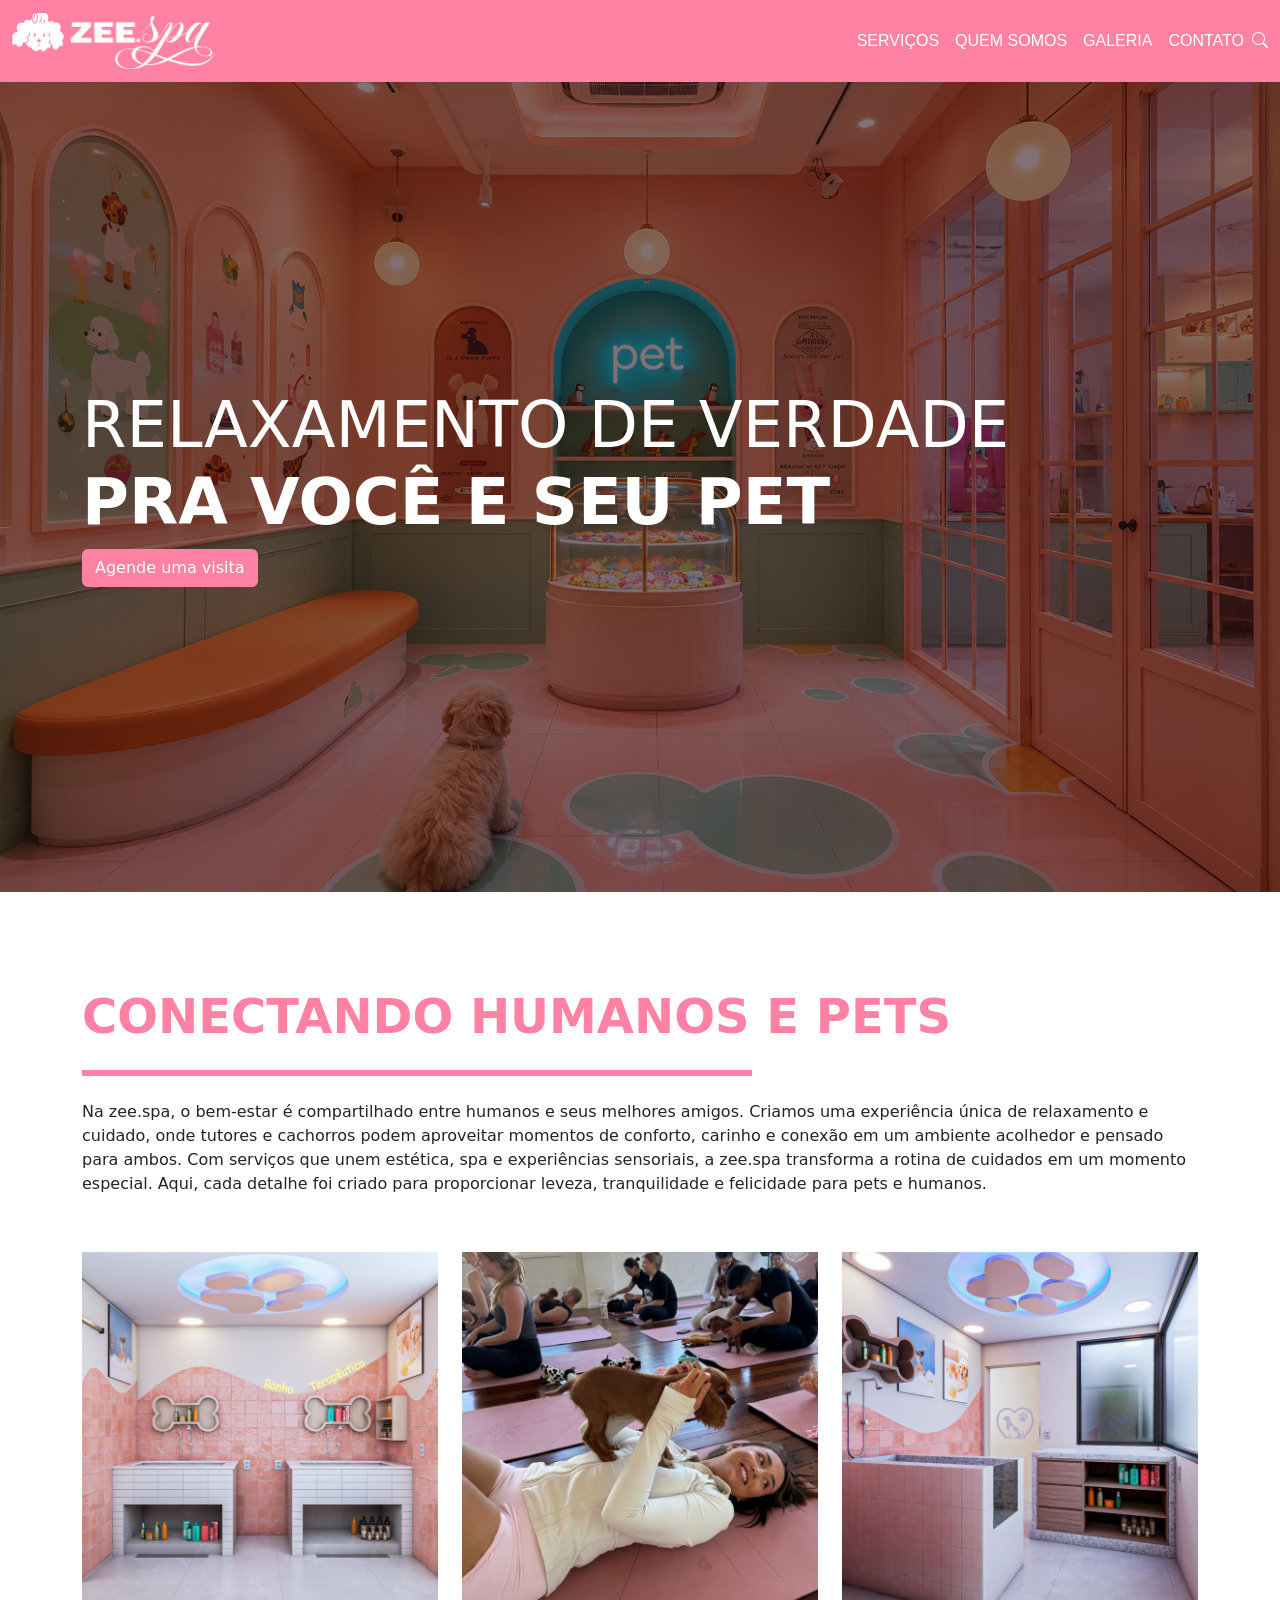
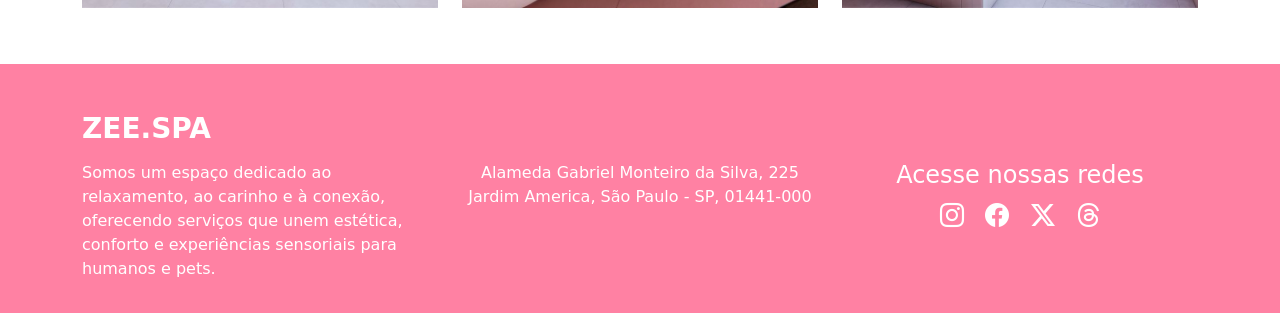
<file: aula assíncrona 11.03 e 16.03/index.html>
<!DOCTYPE html>
<html lang="pt-br">
<head>
    <meta charset="UTF-8">
    <meta name="viewport" content="width=device-width, initial-scale=1.0">
    <title>Zee.spa</title>

    <link href="https://cdn.jsdelivr.net/npm/bootstrap@5.3.8/dist/css/bootstrap.min.css" rel="stylesheet" integrity="sha384-sRIl4kxILFvY47J16cr9ZwB07vP4J8+LH7qKQnuqkuIAvNWLzeN8tE5YBujZqJLB" crossorigin="anonymous">

    <link rel="stylesheet" href="https://cdn.jsdelivr.net/npm/bootstrap-icons@1.13.1/font/bootstrap-icons.min.css"> 

    <link rel="stylesheet" href="css/style.css">
</head>
<body>
    

<!--menu inici0-->

<nav class="navbar navbar-expand-lg bg-pink">
  <div class="container-fluid">
    <a class="navbar-brand" href="#">
      <img src="img/zee.spa.png" class="w-25" alt=""></a>
    <button class="navbar-toggler" type="button" data-bs-toggle="collapse" data-bs-target="#navbarSupportedContent" aria-controls="navbarSupportedContent" aria-expanded="false" aria-label="Toggle navigation">
      <span class="navbar-toggler-icon"></span>
    </button>
    <div class="collapse navbar-collapse" id="navbarSupportedContent">
      <ul class="navbar-nav ms-auto mb-2 mb-lg-0">
        <li class="nav-item">
          <a class="nav-link" href="#">SERVIÇOS</a>
        </li>
        <li class="nav-item">
          <a class="nav-link" href="paginas/quemsomos.html">QUEM SOMOS</a>
        </li>
         <li class="nav-item">
          <a class="nav-link" href="#">GALERIA</a>
        </li>
         <li class="nav-item">
          <a class="nav-link" href="#">CONTATO</a>
        </li>
      </ul>
      <form class="d-flex" 
        <button class="btn" type="submit">
        <i class="bi bi-search text-white"></i>
        </button>
      </form>
    </div>
  </div>
</nav>

<!--menu fim-->

<main>

<!--sessão 1 inicio-->
<section id="sec1">
    <div class="bg-pink-2">
        <div class="container">
            <h1 class="text-white text-uppercase display-3">
                Relaxamento de verdade <br>
                <span class="text-white fw-bold">pra você e seu pet</span>
            </h1>
            <button class="btn btn-pink">
                Agende uma visita
            </button>

        </div>
    </div>
</section>
<!--sessão 1 fim-->

<!--sessão 2 inicio-->
<section class="container py-5">
<div class="my-5">
<h2 class="fw-bold display-5">
  CONECTANDO HUMANOS E PETS
</h2>
<hr class="my-4">
  Na zee.spa, o bem-estar é compartilhado entre humanos e seus melhores amigos. Criamos uma experiência única de relaxamento e cuidado, onde tutores e cachorros podem aproveitar momentos de conforto, carinho e conexão em um ambiente acolhedor e pensado para ambos.
Com serviços que unem estética, spa e experiências sensoriais, a zee.spa transforma a rotina de cuidados em um momento especial. Aqui, cada detalhe foi criado para proporcionar leveza, tranquilidade e felicidade para pets e humanos.
</p>
</div>

<div class="row">
  <div class="col-12 col-md-6 col-lg-4">
    <figure class="my-2">
      <img src="img/banho.jpg" class="img-fluid">
      
    </figure>
  </div>
  <div class="col-12 col-md-6 col-lg-4">
    <figure class="my-2">
      <img src="img/Puppy yoga Bondi.jpg" class="img-fluid">
      
    </figure>
  </div>
  <div class="col-12 col-md-6 col-lg-4">
    <figure class="my-2">
      <img src="img/tosa.jpg" class="img-fluid">
      
    </figure>
  </div>
</div>
</section>
<!--sessão 2 fim-->

</main>


<footer class="bg-pink">
  <div class="container">
    <div class="pt-5 pb-2 text-md-start text-center">
      <h3>
        ZEE.SPA
      </h3>
    </div>

    <div class="row">
      <div class="col-12 col-md-6 col-lg-4">
        <p class="pb-3 text-md-start text-center">
          Somos um espaço dedicado ao relaxamento, ao carinho e à conexão, oferecendo serviços que unem estética, conforto e experiências sensoriais para humanos e pets.
        </p>
      </div>

      <div class="col-12 col-md-6 col-lg-4">
        <address class="text-center">
          Alameda Gabriel Monteiro da Silva, 225 <br>
           Jardim America, São Paulo - SP, 01441-000
        </address>
      </div>

       <div class="text-center col-12 col-md-6 col-lg-4">
        <h4>
          Acesse nossas redes
        </h4>
        <p class="text-center">
          <i class="bi bi-instagram mx-2 fs-4"></i>
          <i class="bi bi-facebook mx-2 fs-4"></i>
          <i class="bi bi-twitter-x mx-2 fs-4"></i>
          <i class="bi bi-threads mx-2 fs-4"></i>
        </p>
       </div>

    </div>
  </div>

</footer>

<script src="https://cdn.jsdelivr.net/npm/bootstrap@5.3.8/dist/js/bootstrap.bundle.min.js" integrity="sha384-FKyoEForCGlyvwx9Hj09JcYn3nv7wiPVlz7YYwJrWVcXK/BmnVDxM+D2scQbITxI" crossorigin="anonymous"></script>

</body>
</html>
</file>
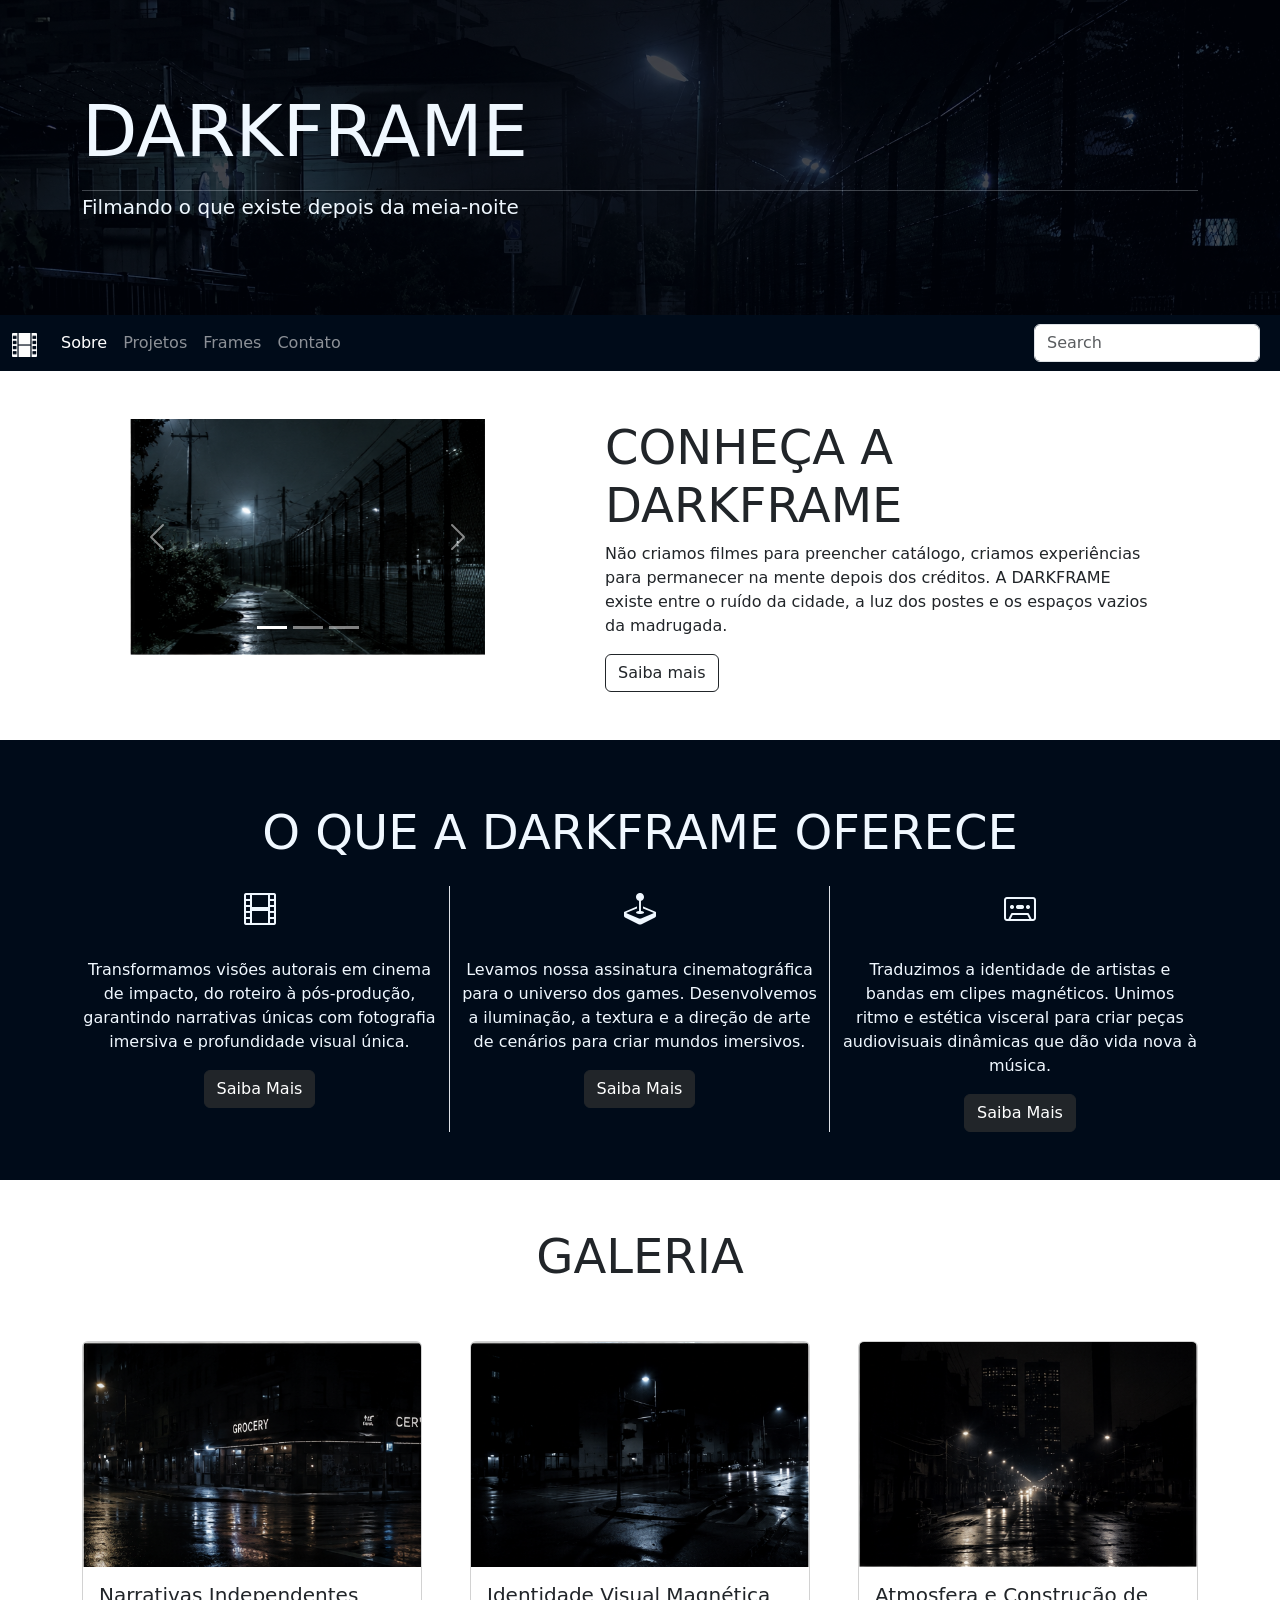
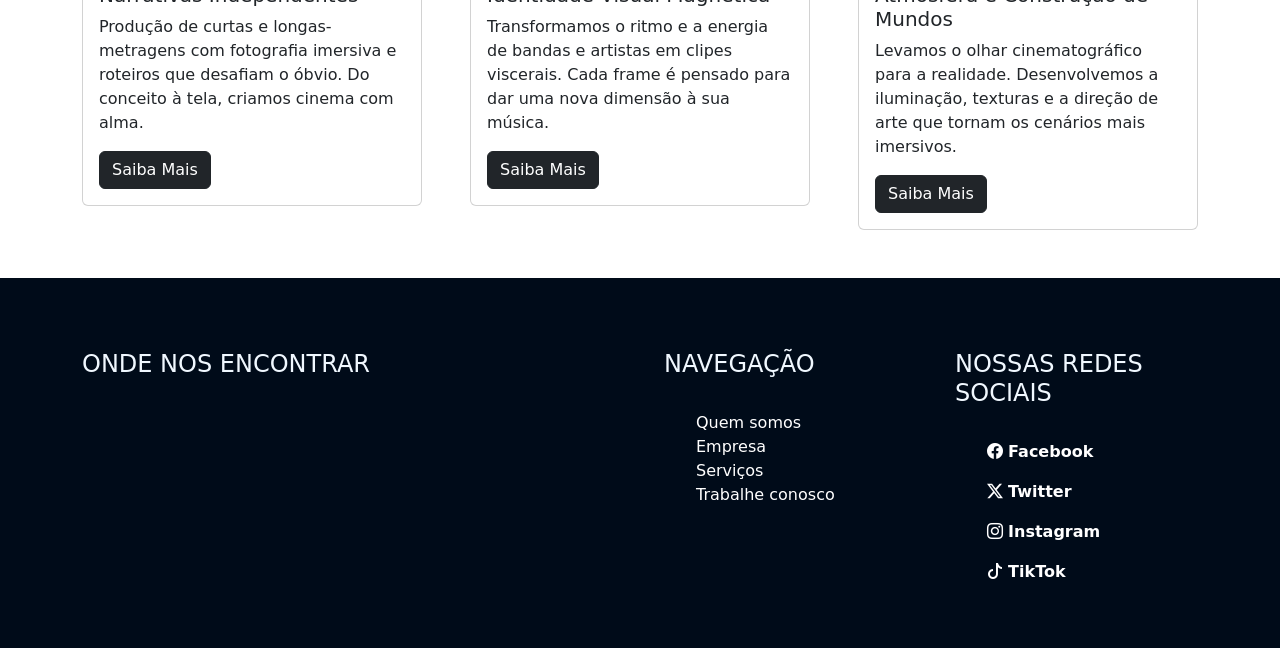
<file: aula assíncrona 18.03, 23.03 e 25.03/index.html>
<!DOCTYPE html>
<html lang="pt-br">

<head>
  <meta charset="UTF-8">
  <meta name="viewport" content="width=device-width, initial-scale=1.0">
  <title>Darkframe</title>

  <link href="https://cdn.jsdelivr.net/npm/bootstrap@5.3.8/dist/css/bootstrap.min.css" rel="stylesheet"
    integrity="sha384-sRIl4kxILFvY47J16cr9ZwB07vP4J8+LH7qKQnuqkuIAvNWLzeN8tE5YBujZqJLB" crossorigin="anonymous">

  <link rel="stylesheet" href="https://cdn.jsdelivr.net/npm/bootstrap-icons@1.13.1/font/bootstrap-icons.min.css">

  <link rel="stylesheet" href="css/style.css">

</head>

<body>

  <!-- header-->
  <header class="header-top">
    <div class="header-top2">
      <div class="container">
        <h1 class="display-2">
          DARKFRAME
        </h1>
        <hr class="mb-1">
        <h5>
          Filmando o que existe depois da meia-noite
        </h5>
      </div>
    </div>
  </header>
  <!--header fim-->

  <!--menu-->
  <nav class="navbar navbar-expand-lg navbar-dark bg-purple">
    <div class="container-fluid">
      <a class="navbar-brand" href="#"><img src="img/logo.png" alt="Bootstrap" width="25" height="24"></a>
      <button class="navbar-toggler" type="button" data-bs-toggle="collapse" data-bs-target="#navbarSupportedContent"
        aria-controls="navbarSupportedContent" aria-expanded="false" aria-label="Toggle navigation">
        <span class="navbar-toggler-icon"></span>
      </button>
      <div class="collapse navbar-collapse" id="navbarSupportedContent">
        <ul class="navbar-nav me-auto mb-2 mb-lg-0">
          <li class="nav-item">
            <a class="nav-link active" aria-current="page" href="#">Sobre</a>
          </li>
          <li class="nav-item">
            <a class="nav-link" href="#">Projetos</a>
          </li>
          <li class="nav-item">
            <a class="nav-link" href="#">Frames</a>
          </li>
          <li class="nav-item">
            <a class="nav-link" href="#">Contato</a>
          </li>
        </ul>
        <form class="d-flex" role="search">
          <input class="form-control me-2" type="search" placeholder="Search" aria-label="Search" />
        </form>
      </div>
    </div>
  </nav>
  <!--fim menu-->


  <!--sec 1-->
  <main>
    <section class="container">
      <div class="row">
        <div class="col-12 col-lg-5">
          <div class="m-5 m-md-3 m-lg-5">
            <div id="carouselExampleIndicators" class="carousel slide">
              <div class="carousel-indicators">
                <button type="button" data-bs-target="#carouselExampleIndicators" data-bs-slide-to="0" class="active"
                  aria-current="true" aria-label="Slide 1"></button>
                <button type="button" data-bs-target="#carouselExampleIndicators" data-bs-slide-to="1"
                  aria-label="Slide 2"></button>
                <button type="button" data-bs-target="#carouselExampleIndicators" data-bs-slide-to="2"
                  aria-label="Slide 3"></button>
              </div>
              <div class="carousel-inner">
                <div class="carousel-item active">
                  <img src="img/darkframe_frame_3.png" class="d-block w-100" alt="imagem1">
                </div>
                <div class="carousel-item">
                  <img src="img/darkframe_frame_5.png" class="d-block w-100" alt="imagem2">
                </div>
                <div class="carousel-item">
                  <img src="img/darkframe_frame_1.png" class="d-block w-100" alt="imagem3">
                </div>
              </div>
              <button class="carousel-control-prev" type="button" data-bs-target="#carouselExampleIndicators"
                data-bs-slide="prev">
                <span class="carousel-control-prev-icon" aria-hidden="true"></span>
                <span class="visually-hidden">Previous</span>
              </button>
              <button class="carousel-control-next" type="button" data-bs-target="#carouselExampleIndicators"
                data-bs-slide="next">
                <span class="carousel-control-next-icon" aria-hidden="true"></span>
                <span class="visually-hidden">Next</span>
              </button>
            </div>
          </div>
        </div>
        <div class="col-12 col-lg-7">
          <div class="m-5 m-md-3 m-lg-5">
            <h3 class="display-5">
              CONHEÇA A DARKFRAME
            </h3>
            <p>
              Não criamos filmes para preencher catálogo, criamos experiências para permanecer na mente depois dos
              créditos. A DARKFRAME existe entre o ruído da cidade, a luz dos postes e os espaços vazios da madrugada.
            </p>
            <a href="#" class="btn btn-outline-dark"> Saiba mais

            </a>
          </div>
        </div>
      </div>
    </section>
    <!--sec 1 fim-->

    <!--sec 2-->
    <section class="sec-02 p-5">
      <div class="container">
        <div class="row">
          <div class="text-center my-3">
            <h2 class="display-5">O QUE A DARKFRAME OFERECE</h2>
          </div>

          <!--1-->
          <div class="col-12 col-md-6 col-lg-4 border-end">
            <div class="text-center mb-4">
              <i class="bi bi-film"></i>
            </div>
            <div>
              <p style="text-align: center;">
                Transformamos visões autorais em cinema de impacto, do roteiro à pós-produção, garantindo narrativas
                únicas com fotografia imersiva e profundidade visual única.
              </p>
            </div>
            <div class="text-center pb-6 mb-md-0">
              <a href="#" class="btn btn-dark">Saiba Mais</a>
            </div>
          </div>

          <!--2-->
          <div class="col-12 col-md-6 col-lg-4 border-end">
            <div class="text-center mb-4">
              <i class="bi bi-joystick"></i>
            </div>
            <div>
              <p style="text-align: center;">
                Levamos nossa assinatura cinematográfica para o universo dos games. Desenvolvemos a iluminação, a
                textura e a direção de arte de cenários para criar mundos imersivos.
              </p>
            </div>
            <div class="text-center pb-6 mb-md-0">
              <a href="#" class="btn btn-dark">Saiba Mais</a>
            </div>
          </div>

          <!--3-->
          <div class="col-12 col-md-6 col-lg-4">
            <div class="text-center mb-4">
              <i class="bi bi-cassette"></i>
            </div>
            <div>
              <p style="text-align: center;">
                Traduzimos a identidade de artistas e bandas em clipes magnéticos. Unimos ritmo e estética visceral para
                criar peças audiovisuais dinâmicas que dão vida nova à música.
              </p>
            </div>
            <div class="text-center pb-6 mb-md-0">
              <a href="#" class="btn btn-dark">Saiba Mais</a>
            </div>
          </div>


        </div>
      </div>

    </section>
    <!--sec 2 fim-->

    <!--sec 3-->
    <section>
      <div class=" container">
        <div class="row mb-5 g-5">
          <div class="text-center">
            <h2 class="display-5 mt-5">
              GALERIA
            </h2>
          </div>
 
        <!--card 1-->
          <div class="col-12 col-md-6 col-lg-4">
            <div>
              <div class="card">
                <img src="img/darkframe_frame_9.png" class="card-img-top" alt="...">
                <div class="card-body">
                  <h5 class="card-title">Narrativas Independentes</h5>
                  <p class="card-text">Produção de curtas e longas-metragens com fotografia imersiva e roteiros que
                    desafiam o óbvio. Do conceito à tela, criamos cinema com alma.</p>
                  <a href="#" class="btn btn-dark">Saiba Mais</a>
                </div>
              </div>
            </div>
          </div>

        <!--card 2-->
          <div class="col-12 col-md-6 col-lg-4">
            <div>
              <div class="card">
                <img src="img/darkframe_frame_7.png" class="card-img-top" alt="...">
                <div class="card-body">
                  <h5 class="card-title">Identidade Visual Magnética</h5>
                  <p class="card-text">Transformamos o ritmo e a energia de bandas e artistas em clipes viscerais. Cada frame é pensado para dar uma nova dimensão à sua música.</p>
                  <a href="#" class="btn btn-dark">Saiba Mais</a>
                </div>
              </div>
            </div>
          </div>

        <!--card 3-->
          <div class="col-12 col-md-6 col-lg-4">
            <div>
              <div class="card">
                <img src="img/darkframe_frame_2.png" class="card-img-top" alt="...">
                <div class="card-body">
                  <h5 class="card-title">Atmosfera e Construção de Mundos</h5>
                  <p class="card-text">Levamos o olhar cinematográfico para a realidade. Desenvolvemos a iluminação, texturas e a direção de arte que tornam os cenários mais imersivos.</p>
                  <a href="#" class="btn btn-dark">Saiba Mais</a>
                </div>
              </div>
            </div>
          </div>



        </div>

      </div>
    </section>
      <!--sec 3 fim-->

  </main>

  <!--footer-->
  <footer class="p-5">
    <div class="container ">
      <div class="row g-5">
        <div class="col-12 col-md-6 col-lg-6" >
          <h4 class="py-4">ONDE NOS ENCONTRAR</h4>
          <iframe class="w-100 rounded-3" src="https://www.google.com/maps/embed?pb=!1m18!1m12!1m3!1d423284.04435179505!2d-118.74137382144549!3d34.02060841869858!2m3!1f0!2f0!3f0!3m2!1i1024!2i768!4f13.1!3m3!1m2!1s0x80c2c75ddc27da13%3A0xe22fdf6f254608f4!2sLos%20Angeles%2C%20CA%2C%20EUA!5e0!3m2!1spt-BR!2sbr!4v1780251875710!5m2!1spt-BR!2sbr" style="border:0;" allowfullscreen="" loading="lazy" referrerpolicy="no-referrer-when-downgrade"></iframe>


        </div>
        <div class="col-12 col-md-6 col-lg-3" >
          <h4 class="py-4">NAVEGAÇÃO</h4>
          <ul>
            <li class="list-unstyled"><a class="text-decoration-none text-white" href="#">Quem somos</a></li>
            <li class="list-unstyled"><a class="text-decoration-none text-white" href="#">Empresa</a></li>
            <li class="list-unstyled"><a class="text-decoration-none text-white" href="#">Serviços</a></li>
            <li class="list-unstyled"><a class="text-decoration-none text-white" href="#">Trabalhe conosco</a></li>
          </ul>

        </div>

        <div class="col-12 col-md-6 col-lg-3" >
          <h4 class="py-4">NOSSAS REDES SOCIAIS</h4>
          <ul>
            <li class="list-unstyled"><a class="text-decoration-none text-white" href="#">
              <i class="bi bi-facebook"></i>
              <strong>
                Facebook
              </strong>

            </a>
          </li>
            
          </ul>

          <ul>
            <li class="list-unstyled"><a class="text-decoration-none text-white" href="#">
              <i class="bi bi-twitter-x"></i>
              <strong>
                Twitter
              </strong>

            </a>
          </li>
            
          </ul>

          <ul>
            <li class="list-unstyled"><a class="text-decoration-none text-white" href="#">
              <i class="bi bi-instagram"></i>
              <strong>
                Instagram
              </strong>

            </a>
          </li>
            
          </ul>

          <ul>
            <li class="list-unstyled"><a class="text-decoration-none text-white" href="#">
              <i class="bi bi-tiktok"></i>
              <strong>
                TikTok
              </strong>

            </a>
          </li>
            
          </ul>

        </div>

      </div>

    </div>

  </footer>
  <!--footer fim-->

  <script src="https://cdn.jsdelivr.net/npm/bootstrap@5.3.8/dist/js/bootstrap.bundle.min.js"></script>
</body>

</html>
</file>
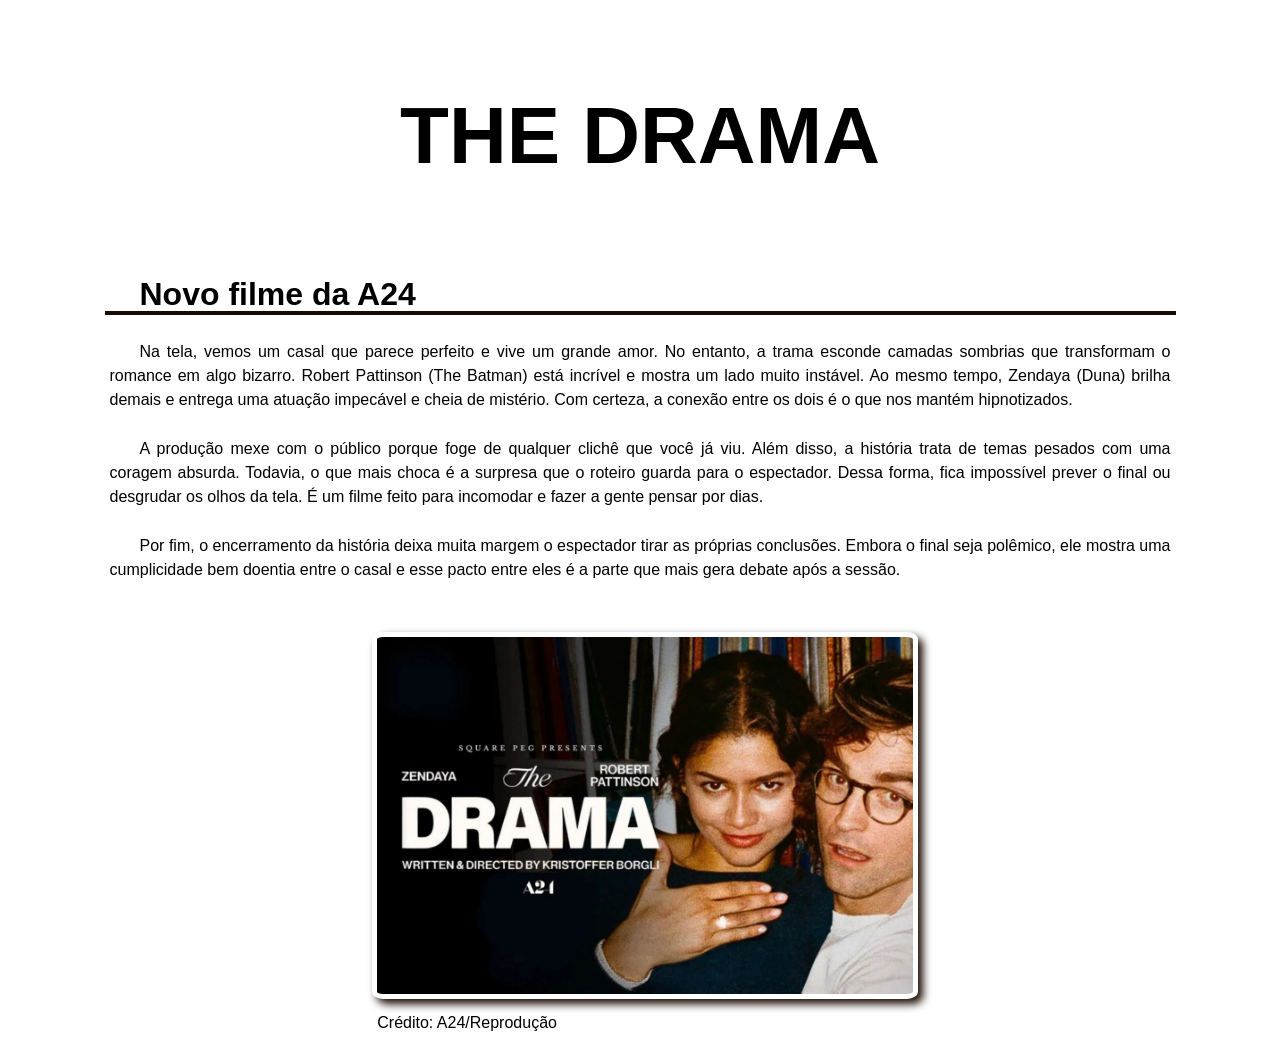
<file: primeira página html/projeto01.html>
<!DOCTYPE html>
<html lang="">
<head>
    <meta charset="UTF-8">
    <meta http-equiv="X-UA-Compatible" content="IE=Edge">
    <meta name="viewport" content="width=device-width, initial-scale=1.0">
    <title>Projeto 01</title>
    <link rel="stylesheet" href="projeto01.css">
</head>
<body>

    <header>
        <h1>
            THE DRAMA
        </h1>
    </header>

    <main>
        <h2>
            Novo filme da A24 
        </h2>
        
        <p>
            Na tela, vemos um casal que parece perfeito e vive um grande amor. No entanto, a trama esconde camadas sombrias que transformam o romance em algo bizarro. Robert Pattinson (The Batman) está incrível e mostra um lado muito instável. Ao mesmo tempo, Zendaya (Duna) brilha demais e entrega uma atuação impecável e cheia de mistério. Com certeza, a conexão entre os dois é o que nos mantém hipnotizados.
        </p>
        <p>
            A produção mexe com o público porque foge de qualquer clichê que você já viu. Além disso, a história trata de temas pesados com uma coragem absurda. Todavia, o que mais choca é a surpresa que o roteiro guarda para o espectador. Dessa forma, fica impossível prever o final ou desgrudar os olhos da tela. É um filme feito para incomodar e fazer a gente pensar por dias.
        </p>
        <p>
            Por fim, o encerramento da história deixa muita margem o espectador tirar as próprias conclusões. Embora o final seja polêmico, ele mostra uma cumplicidade bem doentia entre o casal e esse pacto entre eles é a parte que mais gera debate após a sessão.
        </p>

        <figure>
            <img src="poster-filme-o-drama-a24-zendaya-robert-pattinson.png" alt="figura html & css">
            <figcaption>
                Crédito: A24/Reprodução
            </figcaption>
        </figure>
    </main>

</body>
</html>
</file>
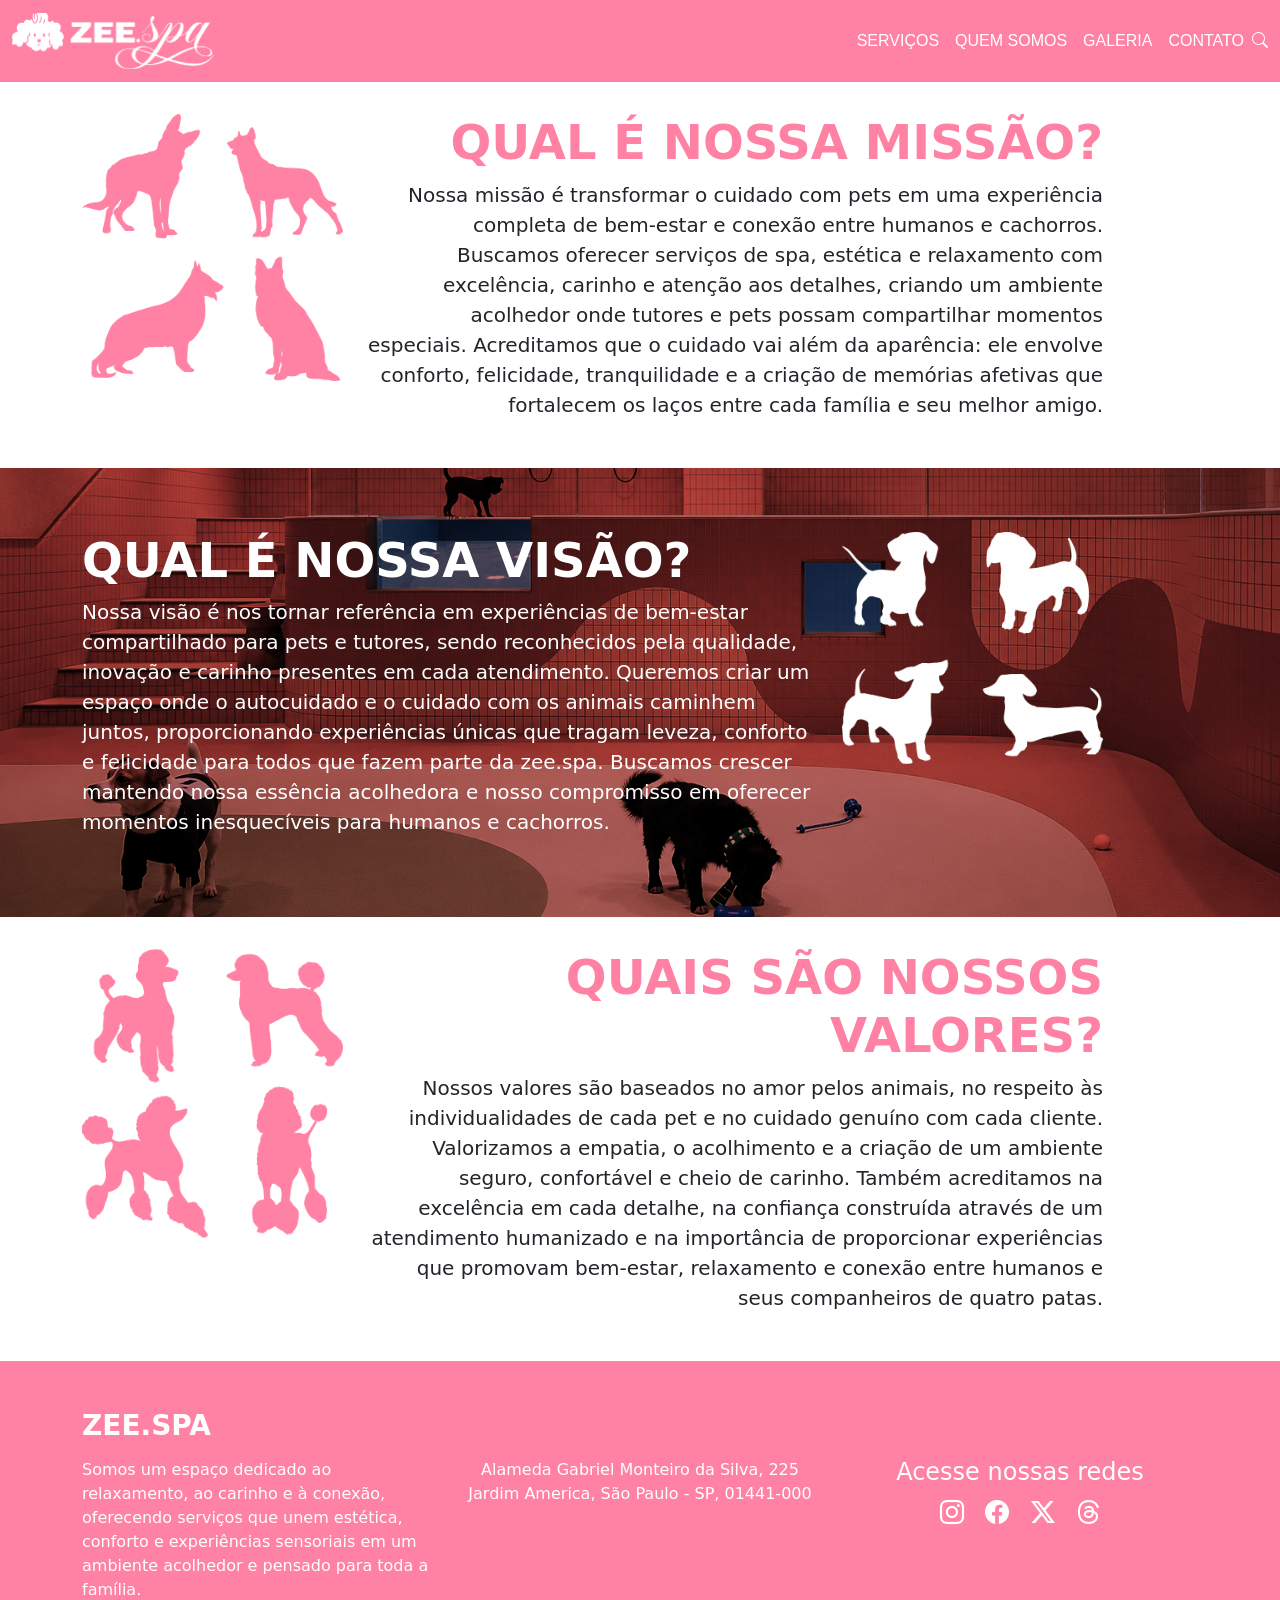
<file: aula assíncrona 11.03 e 16.03/paginas/quemsomos.html>
<!DOCTYPE html>
<html lang="pt-br">
<head>
    <meta charset="UTF-8">
    <meta name="viewport" content="width=device-width, initial-scale=1.0">
    <title>Zee.spa</title>

    <link href="https://cdn.jsdelivr.net/npm/bootstrap@5.3.8/dist/css/bootstrap.min.css" rel="stylesheet" integrity="sha384-sRIl4kxILFvY47J16cr9ZwB07vP4J8+LH7qKQnuqkuIAvNWLzeN8tE5YBujZqJLB" crossorigin="anonymous">

    <link rel="stylesheet" href="https://cdn.jsdelivr.net/npm/bootstrap-icons@1.13.1/font/bootstrap-icons.min.css"> 

    <link rel="stylesheet" href="../css/style.css">
</head>
<body>
    

<!--menu inici0-->

<nav class="navbar navbar-expand-lg bg-pink">
  <div class="container-fluid">
    <a class="navbar-brand" href="../index.html"><img src="../img/zee.spa.png" class="w-25"></a>
    <button class="navbar-toggler" type="button" data-bs-toggle="collapse" data-bs-target="#navbarSupportedContent" aria-controls="navbarSupportedContent" aria-expanded="false" aria-label="Toggle navigation">
      <span class="navbar-toggler-icon"></span>
    </button>
    <div class="collapse navbar-collapse" id="navbarSupportedContent">
      <ul class="navbar-nav ms-auto mb-2 mb-lg-0">
        <li class="nav-item">
          <a class="nav-link" href="#">SERVIÇOS</a>
        </li>
        <li class="nav-item">
          <a class="nav-link" href="#">QUEM SOMOS</a>
        </li>
         <li class="nav-item">
          <a class="nav-link" href="#">GALERIA</a>
        </li>
         <li class="nav-item">
          <a class="nav-link" href="#">CONTATO</a>
        </li>
      </ul>
      <form class="d-flex" 
        <button class="btn type="submit">
        <i class="bi bi-search text-white"></i>
        </button>
      </form>
    </div>
  </div>
</nav>

<!--menu fim-->

<main>

<!--sessão 1 inicio-->
<section class=" py-3">
  <div class="container py-3">
    <div class="row">
      <div class="col-12 col-md-1 col-lg-3  d-none d-lg-block">
        <figure>
          <img src="../img/golden.png" alt="figura cachorro" class="img-fluid">
        </figure>

      </div>
      <div class="col-12 col-md-8 text-end">
  <div>
    <h5 class="display-5 fw-bold">
      QUAL É NOSSA MISSÃO?
    </h5>
    <p class="fs-5 text-end">
      Nossa missão é transformar o cuidado com pets em uma experiência completa de bem-estar e conexão entre humanos e cachorros. Buscamos oferecer serviços de spa, estética e relaxamento com excelência, carinho e atenção aos detalhes, criando um ambiente acolhedor onde tutores e pets possam compartilhar momentos especiais. Acreditamos que o cuidado vai além da aparência: ele envolve conforto, felicidade, tranquilidade e a criação de memórias afetivas que fortalecem os laços entre cada família e seu melhor amigo.
    </p>
  </div>

</div>
    </div>
  </div>

</section>
<!--sessão 1 fim-->

<!--sessão 2 inicio-->
<section class="py-3" id="sec02">
  <div class="container py-5">
    <div class="row">
      <div class="col-12 col-md-8">
        <h5 class="display-5 text-white fw-bold text-md-start">
          QUAL É NOSSA VISÃO?
        </h5>
        <p class="fs-5 text-white text-md-start">
          Nossa visão é nos tornar referência em experiências de bem-estar compartilhado para pets e tutores, sendo reconhecidos pela qualidade, inovação e carinho presentes em cada atendimento. Queremos criar um espaço onde o autocuidado e o cuidado com os animais caminhem juntos, proporcionando experiências únicas que tragam leveza, conforto e felicidade para todos que fazem parte da zee.spa. Buscamos crescer mantendo nossa essência acolhedora e nosso compromisso em oferecer momentos inesquecíveis para humanos e cachorros.
        </p>
      </div>
<div class="col-12 col-md-1 col-lg-3  d-none d-lg-block">
        <figure>
          <img src="../img/salsicha.png" alt="figura cachorro" class="img-fluid">
        </figure>

      </div>
      
    </div>

  </div>

</section>
<!--sessão 2 fim-->

<!--sessão 3 inicio-->
<section class=" py-3">
  <div class="container py-3">
    <div class="row">
      <div class="col-12 col-md-1 col-lg-3  d-none d-lg-block">
        <figure>
          <img src="../img/poodle.png" alt="figura cachorro" class="img-fluid">
        </figure>

      </div>
      <div class="col-12 col-md-8 text-end">
  <div>
    <h5 class="display-5 fw-bold">
      QUAIS SÃO NOSSOS VALORES?
    </h5>
    <p class="fs-5 text-end">
      Nossos valores são baseados no amor pelos animais, no respeito às individualidades de cada pet e no cuidado genuíno com cada cliente. Valorizamos a empatia, o acolhimento e a criação de um ambiente seguro, confortável e cheio de carinho. Também acreditamos na excelência em cada detalhe, na confiança construída através de um atendimento humanizado e na importância de proporcionar experiências que promovam bem-estar, relaxamento e conexão entre humanos e seus companheiros de quatro patas.
    </p>
  </div>

</div>
    </div>
  </div>

</section>
<!--sessão 3 fim-->

</main>


<footer class="bg-pink">
  <div class="container">
    <div class="pt-5 pb-2 text-md-start text-center">
      <h3>
        ZEE.SPA
      </h3>
    </div>

    <div class="row">
      <div class="col-12 col-md-6 col-lg-4">
        <p class="pb-3 text-md-start text-center">
          Somos um espaço dedicado ao relaxamento, ao carinho e à conexão, oferecendo serviços que unem estética, conforto e experiências sensoriais em um ambiente acolhedor e pensado para toda a família.
        </p>
      </div>

      <div class="col-12 col-md-6 col-lg-4">
        <address class="text-center">
          Alameda Gabriel Monteiro da Silva, 225 <br>
           Jardim America, São Paulo - SP, 01441-000
        </address>
      </div>

       <div class="text-center col-12 col-md-6 col-lg-4">
        <h4>
          Acesse nossas redes
        </h4>
        <p class="text-center">
          <i class="bi bi-instagram mx-2 fs-4"></i>
          <i class="bi bi-facebook mx-2 fs-4"></i>
          <i class="bi bi-twitter-x mx-2 fs-4"></i>
          <i class="bi bi-threads mx-2 fs-4"></i>
        </p>
       </div>

    </div>
  </div>

</footer>

<script src="https://cdn.jsdelivr.net/npm/bootstrap@5.3.8/dist/js/bootstrap.bundle.min.js" integrity="sha384-FKyoEForCGlyvwx9Hj09JcYn3nv7wiPVlz7YYwJrWVcXK/BmnVDxM+D2scQbITxI" crossorigin="anonymous"></script>

</body>
</html>
</file>
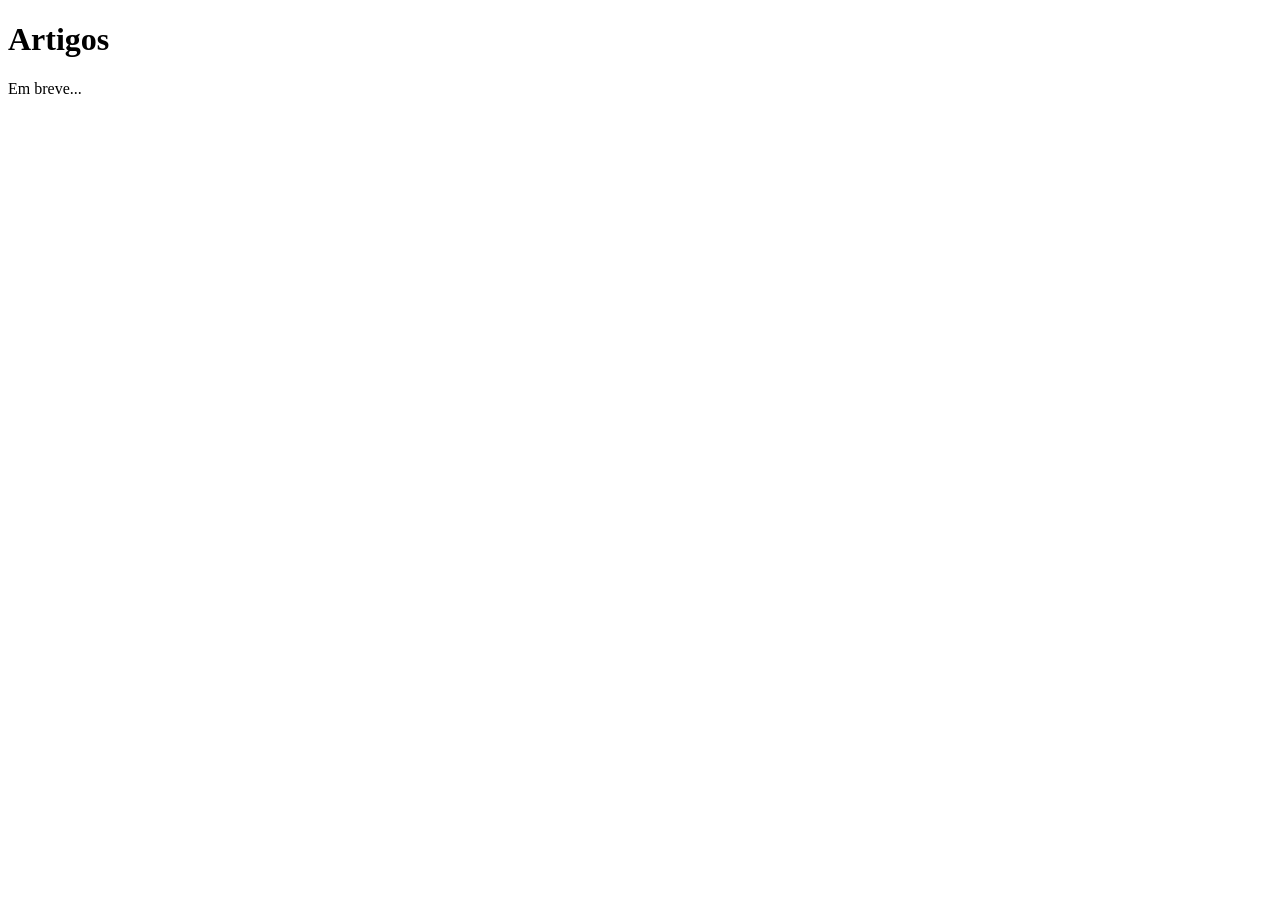
<file: aula assíncrona referente ao dia 09.03.2026/paginas/artigos.html>
<!DOCTYPE html>
<html lang="pt-br">
<head>
    <meta charset="UTF-8">
    <meta name="viewport" content="width=device-width, initial-scale=1.0">
    <title>ex 03</title>
</head>
<body>
    
    <h1>
        Artigos
    </h1>
    <p>
        Em breve...
    </p>
</body>
</html>
</file>
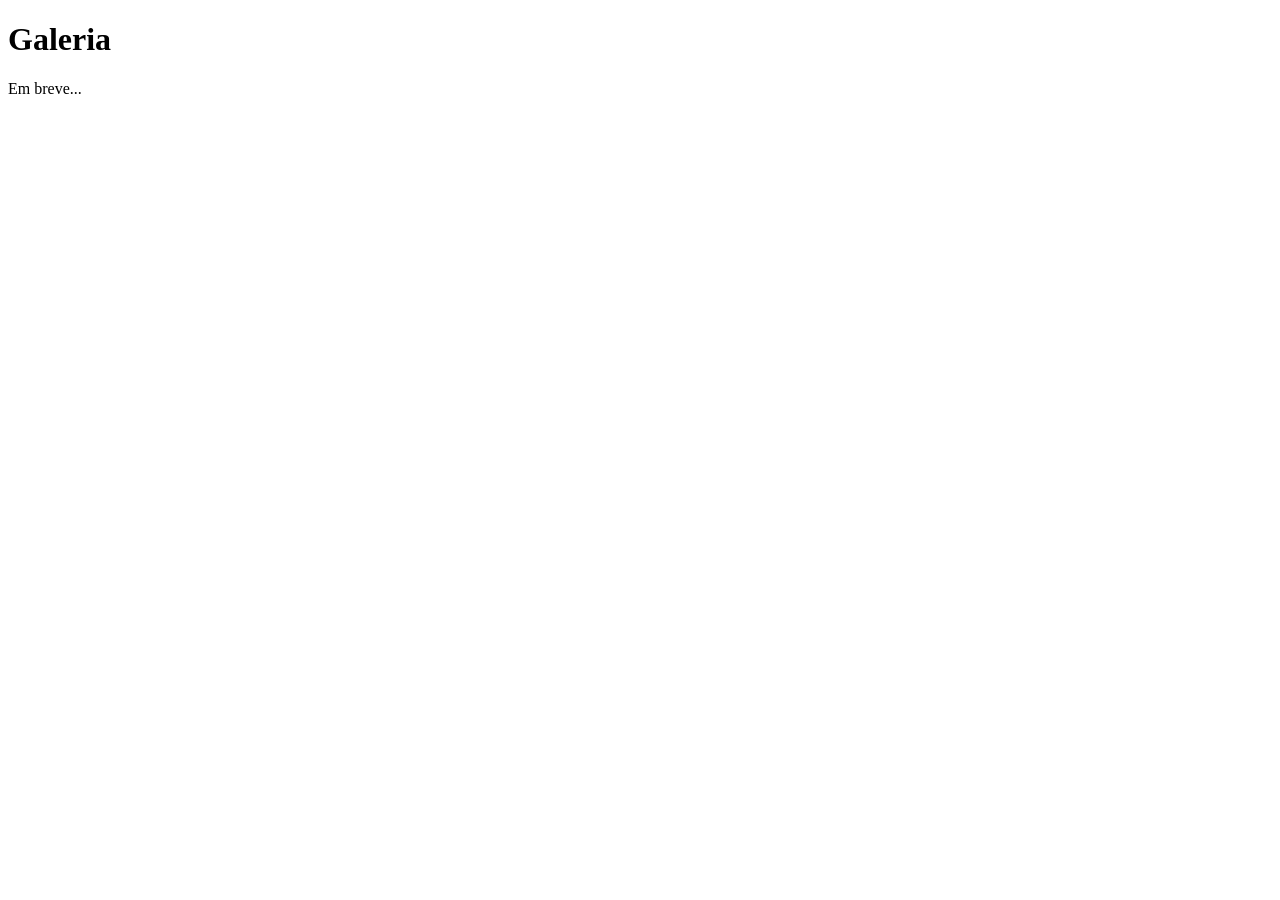
<file: aula assíncrona referente ao dia 09.03.2026/paginas/galeria.html>
<!DOCTYPE html>
<html lang="pt-br">
<head>
    <meta charset="UTF-8">
    <meta name="viewport" content="width=device-width, initial-scale=1.0">
    <title>ex 03</title>
</head>
<body>
    
    <h1>
        Galeria
    </h1>
    <p>
        Em breve...
    </p>
</body>
</html>
</file>
<file: aula assíncrona 11.03 e 16.03/css/style.css>
.bg-pink{
    background-color: rgb(255, 129, 163);
    color: #fff;
}

.bg-pink a{
    font-family:'Gill Sans', 'Gill Sans MT', Calibri, 'Trebuchet MS', sans-serif;
    color: #fff;
}

.bg-pink a:hover{
    color: #fff;
    font-weight:bolder;
}

#sec1{
    background-image: url('../img/background.png');
    min-height: 90vh;
    background-repeat: no-repeat;
    background-size: cover;
    background-position:bottom;
}

.bg-pink-2{
    background-color: rgba(36, 9, 16, 0.567) ;
    min-height: 90vh;

    display: flex;
    flex-direction: column;
    justify-content: center;
}

.btn-pink{
    background-color:rgb(255, 129, 163);
    color: #fff;
}
.btn-pink:hover{
    background-color:rgb(255, 129, 163);
    color: #ffffff;
    font-weight:bolder;
}

hr{
    border: 3px solid rgb(255, 129, 163);
    opacity: 1;
    width: 60%;
}

h2{
    color:rgb(255, 129, 163) ;
}

p{
    text-align: justify;
}

h3{
    font-weight: bold;
}

#sec02{
    background-image: url(
        ../img/fundo.png
    );
    background-repeat: no-repeat;
    background-size: cover;
}

h5{
    color:rgb(255, 129, 163) ;
}
</file>
<file: aula assíncrona 18.03, 23.03 e 25.03/css/style.css>
.header-top{
    background-image: url("../img/header.png");
    background-repeat: no-repeat;
    background-size: cover;
    background-position: top;
    height: 35vh;
}

.header-top2{
    background-color: rgba(0, 3, 12, 0.707);
    height: 35vh;
    color: aliceblue;
    display: flex;
    align-items: center;
    justify-content: center;
    flex-direction: column;
}

.bg-purple{
    background-color: rgb(0, 11, 25);
}

.sec-02, footer{
     background-color:rgb(0, 11, 25)  ;
     color: aliceblue;
}

.sec-02 i{
    font-size: 2em;
}
</file>
<file: primeira página html/projeto01.css>
*{
    font-family:'Segoe UI', Tahoma, Geneva, Verdana, sans-serif;
    margin: 0;
    padding: 5px;

}
header
{
    text-align:center;
    margin: 70px;
    font-size: 40px;
}

main
{
    width: 85%;
    margin: 0 auto;
    line-height: 1.5em;
    text-align:justify;
    text-indent: 30px;
}

h2
{
    font-size:xx-large;
    margin-top: 10px;
    margin-bottom: 20px;
    padding-bottom: 5px;
    border-bottom: 4px solid #180a01;
}

p
{
    margin-top: 15px;
}

figure
{
text-indent: 0;
width: 50%;
margin: 0 auto;
text-align:left;
}
img
{
    margin-top: 40px;
    width: 100%;
    border-radius: 2%;
    box-shadow: 5px 5px 9px #180a01;
}
</file>
